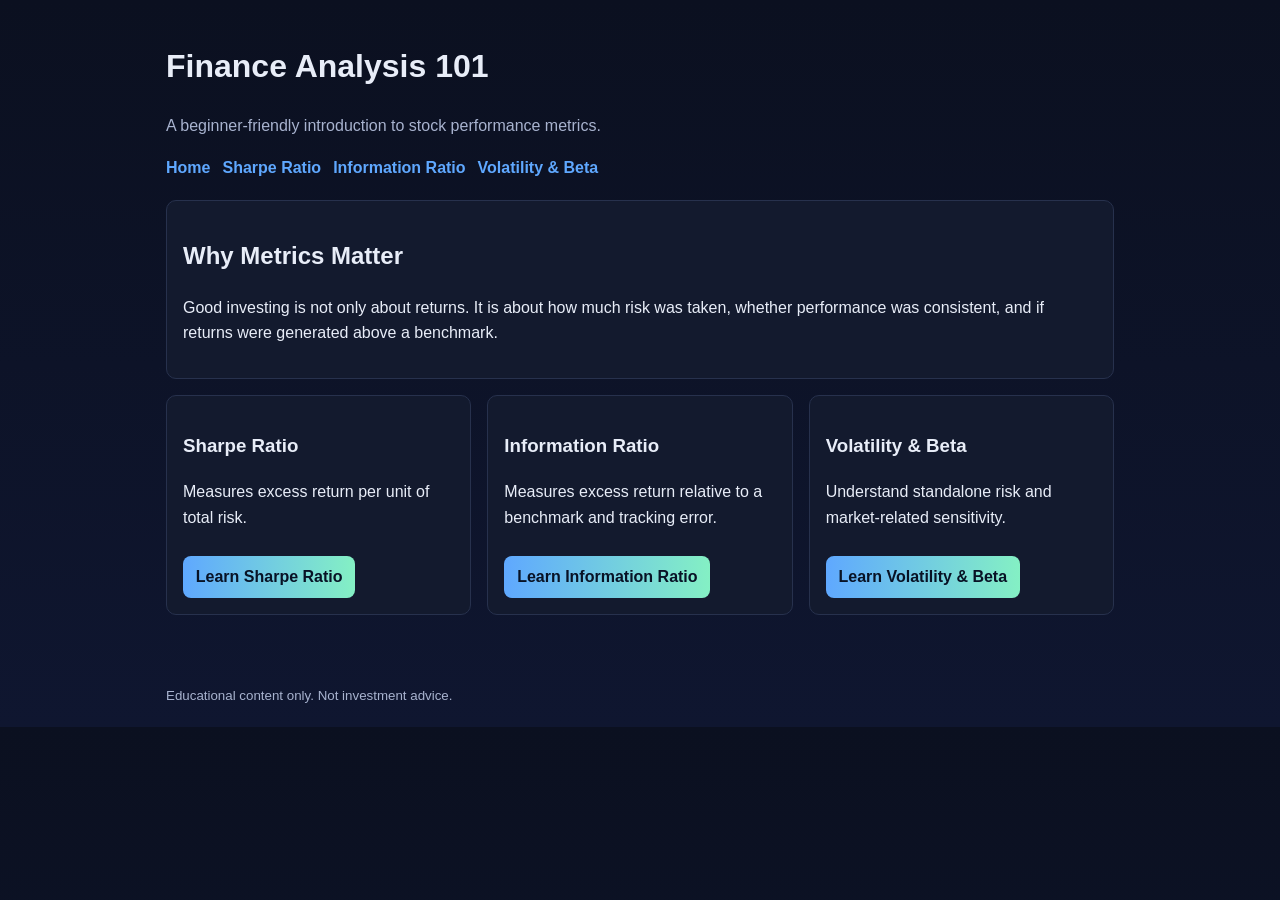
<file: index.html>
<!DOCTYPE html>
<html lang="en">
<head>
  <meta charset="UTF-8" />
  <meta name="viewport" content="width=device-width, initial-scale=1.0" />
  <title>Finance Analysis 101</title>
  <link rel="stylesheet" href="styles.css" />
</head>
<body>
  <header class="site-header">
    <h1>Finance Analysis 101</h1>
    <p class="subtitle">A beginner-friendly introduction to stock performance metrics.</p>
    <nav>
      <a href="index.html">Home</a>
      <a href="metrics/sharpe-ratio.html">Sharpe Ratio</a>
      <a href="metrics/information-ratio.html">Information Ratio</a>
      <a href="metrics/volatility-and-beta.html">Volatility &amp; Beta</a>
    </nav>
  </header>

  <main class="container">
    <section class="card">
      <h2>Why Metrics Matter</h2>
      <p>
        Good investing is not only about returns. It is about how much risk was taken,
        whether performance was consistent, and if returns were generated above a benchmark.
      </p>
    </section>

    <section class="grid">
      <article class="card">
        <h3>Sharpe Ratio</h3>
        <p>Measures excess return per unit of total risk.</p>
        <a class="button" href="metrics/sharpe-ratio.html">Learn Sharpe Ratio</a>
      </article>

      <article class="card">
        <h3>Information Ratio</h3>
        <p>Measures excess return relative to a benchmark and tracking error.</p>
        <a class="button" href="metrics/information-ratio.html">Learn Information Ratio</a>
      </article>

      <article class="card">
        <h3>Volatility &amp; Beta</h3>
        <p>Understand standalone risk and market-related sensitivity.</p>
        <a class="button" href="metrics/volatility-and-beta.html">Learn Volatility &amp; Beta</a>
      </article>
    </section>
  </main>

  <footer class="site-footer">
    <small>Educational content only. Not investment advice.</small>
  </footer>
</body>
</html>
</file>
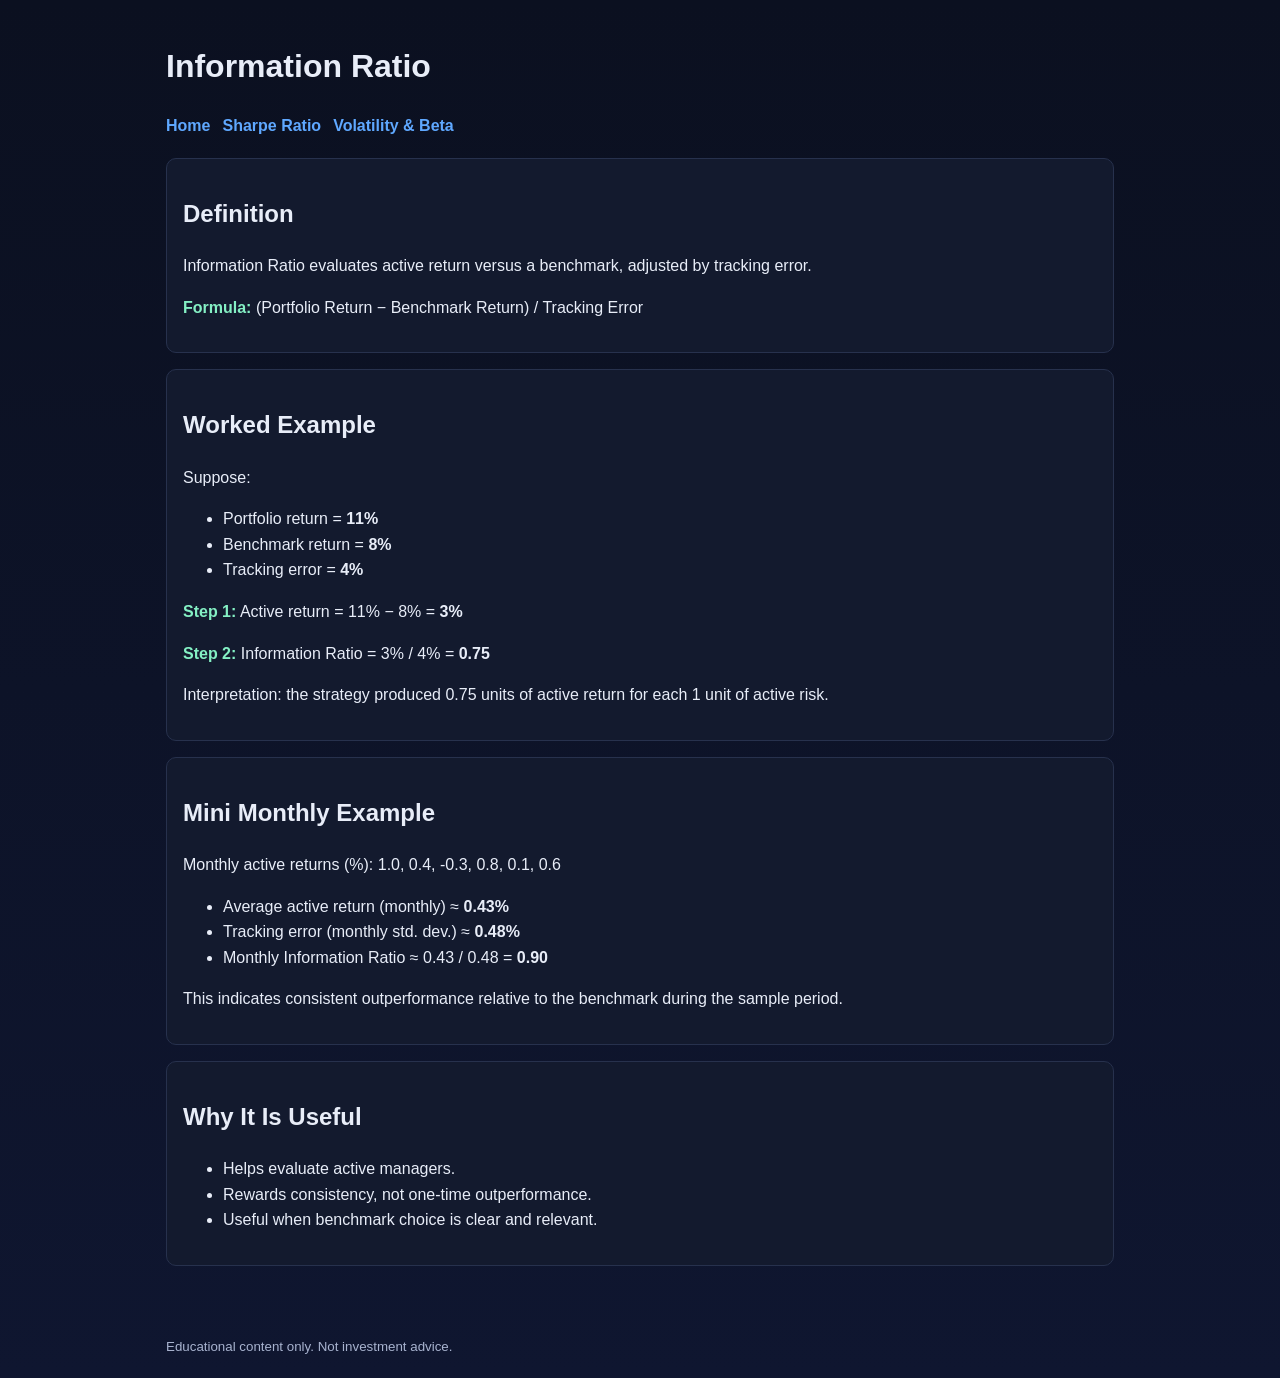
<file: metrics/information-ratio.html>
<!DOCTYPE html>
<html lang="en">
<head>
  <meta charset="UTF-8" />
  <meta name="viewport" content="width=device-width, initial-scale=1.0" />
  <title>Information Ratio | Finance Analysis 101</title>
  <link rel="stylesheet" href="../styles.css" />
</head>
<body>
  <header class="site-header">
    <h1>Information Ratio</h1>
    <nav>
      <a href="../index.html">Home</a>
      <a href="sharpe-ratio.html">Sharpe Ratio</a>
      <a href="volatility-and-beta.html">Volatility &amp; Beta</a>
    </nav>
  </header>

  <main class="container">
    <section class="card">
      <h2>Definition</h2>
      <p>
        Information Ratio evaluates active return versus a benchmark, adjusted by tracking error.
      </p>
      <p><span class="kpi">Formula:</span> (Portfolio Return − Benchmark Return) / Tracking Error</p>
    </section>

    <section class="card">
      <h2>Worked Example</h2>
      <p>Suppose:</p>
      <ul>
        <li>Portfolio return = <strong>11%</strong></li>
        <li>Benchmark return = <strong>8%</strong></li>
        <li>Tracking error = <strong>4%</strong></li>
      </ul>
      <p><span class="kpi">Step 1:</span> Active return = 11% − 8% = <strong>3%</strong></p>
      <p><span class="kpi">Step 2:</span> Information Ratio = 3% / 4% = <strong>0.75</strong></p>
      <p>
        Interpretation: the strategy produced 0.75 units of active return for each 1 unit of active risk.
      </p>
    </section>

    <section class="card">
      <h2>Mini Monthly Example</h2>
      <p>Monthly active returns (%): 1.0, 0.4, -0.3, 0.8, 0.1, 0.6</p>
      <ul>
        <li>Average active return (monthly) ≈ <strong>0.43%</strong></li>
        <li>Tracking error (monthly std. dev.) ≈ <strong>0.48%</strong></li>
        <li>Monthly Information Ratio ≈ 0.43 / 0.48 = <strong>0.90</strong></li>
      </ul>
      <p>
        This indicates consistent outperformance relative to the benchmark during the sample period.
      </p>
    </section>

    <section class="card">
      <h2>Why It Is Useful</h2>
      <ul>
        <li>Helps evaluate active managers.</li>
        <li>Rewards consistency, not one-time outperformance.</li>
        <li>Useful when benchmark choice is clear and relevant.</li>
      </ul>
    </section>
  </main>

  <footer class="site-footer">
    <small>Educational content only. Not investment advice.</small>
  </footer>
</body>
</html>
</file>
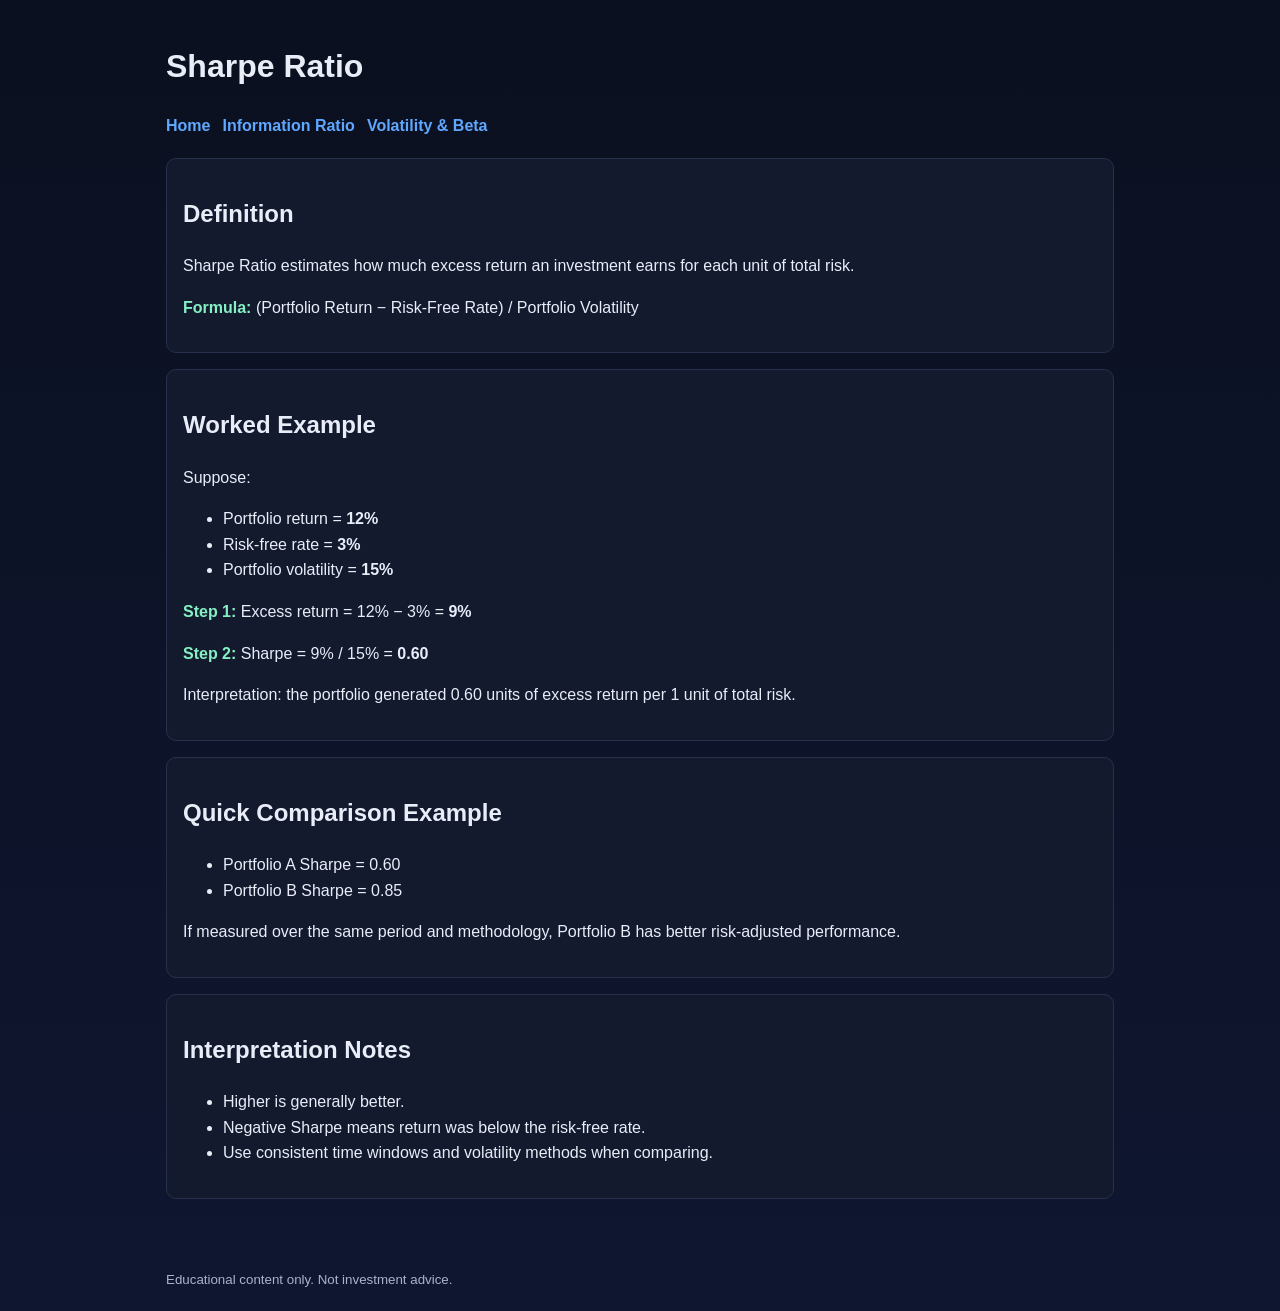
<file: metrics/sharpe-ratio.html>
<!DOCTYPE html>
<html lang="en">
<head>
  <meta charset="UTF-8" />
  <meta name="viewport" content="width=device-width, initial-scale=1.0" />
  <title>Sharpe Ratio | Finance Analysis 101</title>
  <link rel="stylesheet" href="../styles.css" />
</head>
<body>
  <header class="site-header">
    <h1>Sharpe Ratio</h1>
    <nav>
      <a href="../index.html">Home</a>
      <a href="information-ratio.html">Information Ratio</a>
      <a href="volatility-and-beta.html">Volatility &amp; Beta</a>
    </nav>
  </header>

  <main class="container">
    <section class="card">
      <h2>Definition</h2>
      <p>
        Sharpe Ratio estimates how much excess return an investment earns for each unit of total risk.
      </p>
      <p><span class="kpi">Formula:</span> (Portfolio Return − Risk-Free Rate) / Portfolio Volatility</p>
    </section>

    <section class="card">
      <h2>Worked Example</h2>
      <p>Suppose:</p>
      <ul>
        <li>Portfolio return = <strong>12%</strong></li>
        <li>Risk-free rate = <strong>3%</strong></li>
        <li>Portfolio volatility = <strong>15%</strong></li>
      </ul>
      <p><span class="kpi">Step 1:</span> Excess return = 12% − 3% = <strong>9%</strong></p>
      <p><span class="kpi">Step 2:</span> Sharpe = 9% / 15% = <strong>0.60</strong></p>
      <p>
        Interpretation: the portfolio generated 0.60 units of excess return per 1 unit of total risk.
      </p>
    </section>

    <section class="card">
      <h2>Quick Comparison Example</h2>
      <ul>
        <li>Portfolio A Sharpe = 0.60</li>
        <li>Portfolio B Sharpe = 0.85</li>
      </ul>
      <p>
        If measured over the same period and methodology, Portfolio B has better risk-adjusted performance.
      </p>
    </section>

    <section class="card">
      <h2>Interpretation Notes</h2>
      <ul>
        <li>Higher is generally better.</li>
        <li>Negative Sharpe means return was below the risk-free rate.</li>
        <li>Use consistent time windows and volatility methods when comparing.</li>
      </ul>
    </section>
  </main>

  <footer class="site-footer">
    <small>Educational content only. Not investment advice.</small>
  </footer>
</body>
</html>
</file>
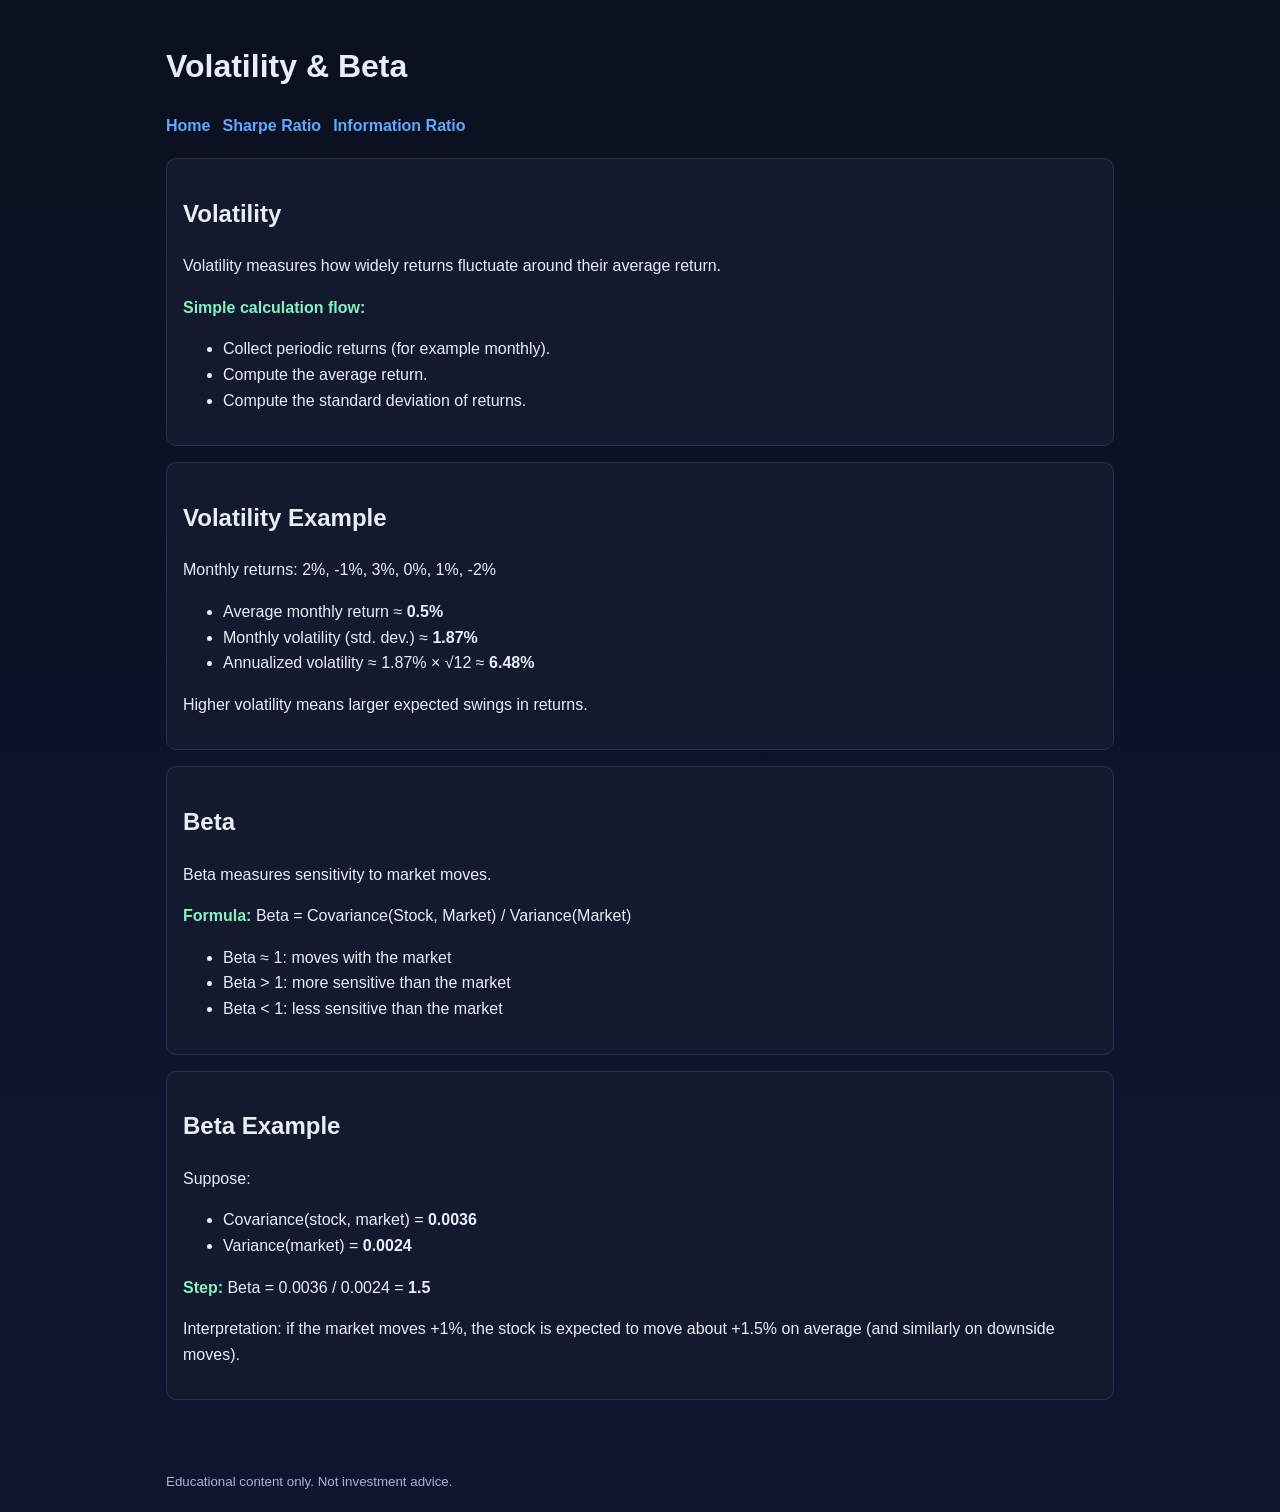
<file: metrics/volatility-and-beta.html>
<!DOCTYPE html>
<html lang="en">
<head>
  <meta charset="UTF-8" />
  <meta name="viewport" content="width=device-width, initial-scale=1.0" />
  <title>Volatility & Beta | Finance Analysis 101</title>
  <link rel="stylesheet" href="../styles.css" />
</head>
<body>
  <header class="site-header">
    <h1>Volatility &amp; Beta</h1>
    <nav>
      <a href="../index.html">Home</a>
      <a href="sharpe-ratio.html">Sharpe Ratio</a>
      <a href="information-ratio.html">Information Ratio</a>
    </nav>
  </header>

  <main class="container">
    <section class="card">
      <h2>Volatility</h2>
      <p>
        Volatility measures how widely returns fluctuate around their average return.
      </p>
      <p><span class="kpi">Simple calculation flow:</span></p>
      <ul>
        <li>Collect periodic returns (for example monthly).</li>
        <li>Compute the average return.</li>
        <li>Compute the standard deviation of returns.</li>
      </ul>
    </section>

    <section class="card">
      <h2>Volatility Example</h2>
      <p>Monthly returns: 2%, -1%, 3%, 0%, 1%, -2%</p>
      <ul>
        <li>Average monthly return ≈ <strong>0.5%</strong></li>
        <li>Monthly volatility (std. dev.) ≈ <strong>1.87%</strong></li>
        <li>Annualized volatility ≈ 1.87% × √12 ≈ <strong>6.48%</strong></li>
      </ul>
      <p>
        Higher volatility means larger expected swings in returns.
      </p>
    </section>

    <section class="card">
      <h2>Beta</h2>
      <p>
        Beta measures sensitivity to market moves.
      </p>
      <p><span class="kpi">Formula:</span> Beta = Covariance(Stock, Market) / Variance(Market)</p>
      <ul>
        <li>Beta ≈ 1: moves with the market</li>
        <li>Beta &gt; 1: more sensitive than the market</li>
        <li>Beta &lt; 1: less sensitive than the market</li>
      </ul>
    </section>

    <section class="card">
      <h2>Beta Example</h2>
      <p>Suppose:</p>
      <ul>
        <li>Covariance(stock, market) = <strong>0.0036</strong></li>
        <li>Variance(market) = <strong>0.0024</strong></li>
      </ul>
      <p><span class="kpi">Step:</span> Beta = 0.0036 / 0.0024 = <strong>1.5</strong></p>
      <p>
        Interpretation: if the market moves +1%, the stock is expected to move about +1.5% on average (and similarly on downside moves).
      </p>
    </section>
  </main>

  <footer class="site-footer">
    <small>Educational content only. Not investment advice.</small>
  </footer>
</body>
</html>
</file>
<file: styles.css>
:root {
  --bg: #0b1020;
  --panel: #131a2e;
  --text: #e8edf8;
  --muted: #a8b3cf;
  --accent: #5fa8ff;
  --accent-2: #84f0c4;
  --border: #27314d;
}

* {
  box-sizing: border-box;
}

body {
  margin: 0;
  font-family: "Segoe UI", Roboto, Arial, sans-serif;
  color: var(--text);
  background: linear-gradient(180deg, #0b1020, #0f1630);
  line-height: 1.6;
}

.site-header,
.site-footer {
  max-width: 980px;
  margin: 0 auto;
  padding: 1.2rem 1rem;
}

.subtitle {
  color: var(--muted);
  margin-top: 0.2rem;
}

nav {
  margin-top: 0.8rem;
  display: flex;
  flex-wrap: wrap;
  gap: 0.75rem;
}

nav a {
  color: var(--accent);
  text-decoration: none;
  font-weight: 600;
}

nav a:hover {
  text-decoration: underline;
}

.container {
  max-width: 980px;
  margin: 0 auto;
  padding: 0 1rem 2rem;
}

.card {
  background: var(--panel);
  border: 1px solid var(--border);
  border-radius: 10px;
  padding: 1rem;
  margin-bottom: 1rem;
}

.grid {
  display: grid;
  grid-template-columns: repeat(auto-fit, minmax(220px, 1fr));
  gap: 1rem;
}

.button {
  display: inline-block;
  margin-top: 0.6rem;
  padding: 0.5rem 0.8rem;
  border-radius: 8px;
  color: #081225;
  background: linear-gradient(90deg, var(--accent), var(--accent-2));
  text-decoration: none;
  font-weight: 700;
}

.button:hover {
  opacity: 0.92;
}

.kpi {
  color: var(--accent-2);
  font-weight: 700;
}

.site-footer {
  color: var(--muted);
}
</file>
